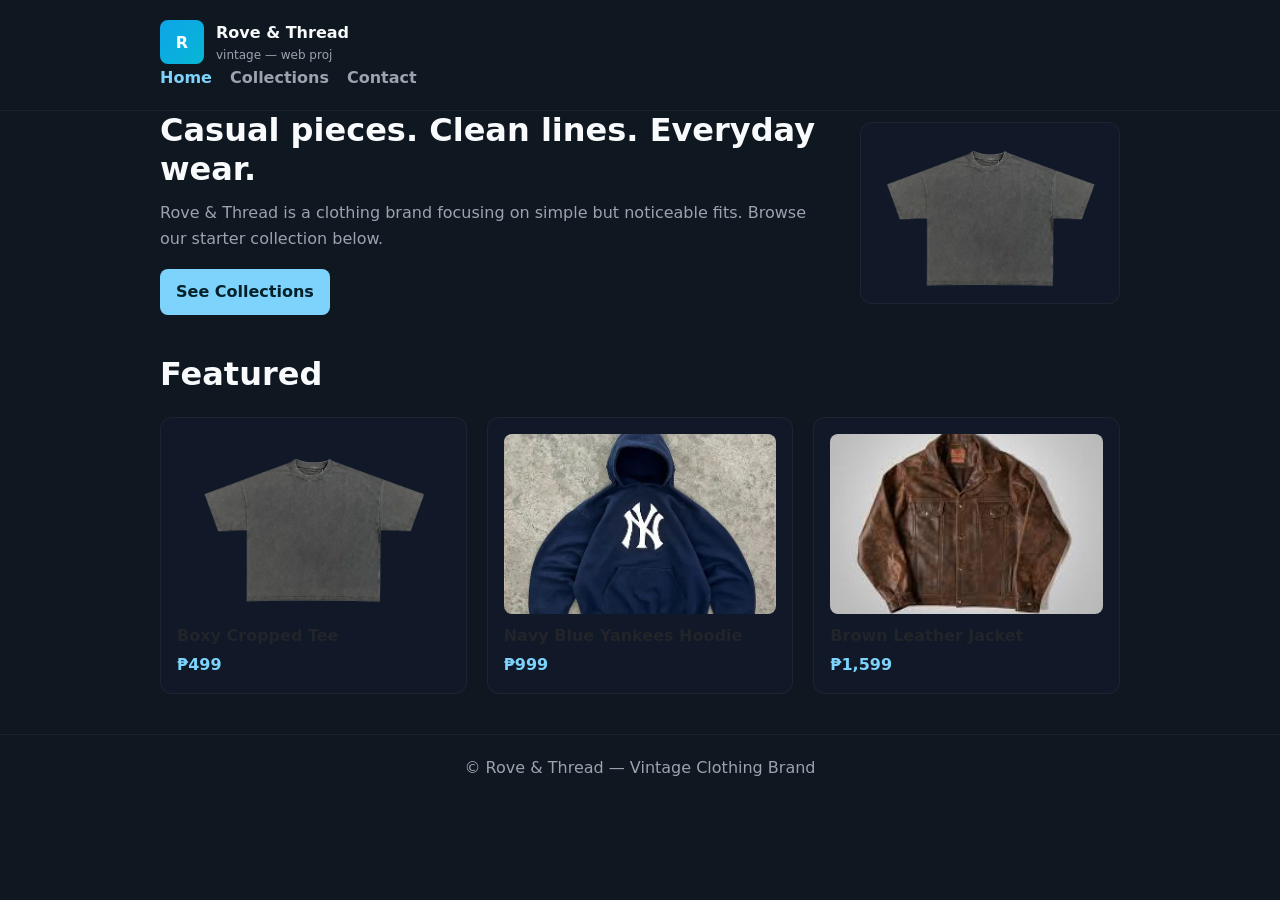
<file: index.html>
<!DOCTYPE html>
<html lang="en">
<head>
  <meta charset="UTF-8" />
  <meta name="viewport" content="width=device-width, initial-scale=1.0" />
  <title>Rove & Thread — Vintage Clothing Brand</title>

 
  <link href="https://cdn.jsdelivr.net/npm/bootstrap@5.3.0/dist/css/bootstrap.min.css" rel="stylesheet">

  
  <link rel="stylesheet" href="style.css" />
</head>

<body>
  <header>
    <div class="container brand">
      <div class="logo">R</div>
      <div>
        <div class="brand-title">Rove & Thread</div>
        <div class="brand-sub">vintage — web proj</div>
      </div>
    </div>

    <nav class="container">
      <a href="index.html" class="active">Home</a>
      <a href="collections.html">Collections</a>
      <a href="contact.html">Contact</a>
    </nav>
  </header>

  <main class="container">
    <section class="hero">
      <div class="hero-left">
        <h1>Casual pieces. Clean lines. Everyday wear.</h1>
        <p>Rove & Thread is a clothing brand focusing on simple but noticeable fits. Browse our starter collection below.</p>
        <a class="cta" href="collections.html">See Collections</a>
      </div>

      <div class="hero-img">
        <div class="card card-img">
          <img src="item1.jpg" alt="Sample garment" />
        </div>
      </div>
    </section>

    <h2 class="section-title">Featured</h2>

    <div class="grid">
      <div class="card">
        <img src="item1.jpg" alt="Boxy Cropped Tee" />
        <h3>Boxy Cropped Tee</h3>
        <div class="price">₱499</div>
      </div>

      <div class="card">
        <img src="item2.jpg" alt="Navy Blue Yankees Hoodie" />
        <h3>Navy Blue Yankees Hoodie</h3>
        <div class="price">₱999</div>
      </div>

      <div class="card">
        <img src="item3.jpg" alt="Brown Leather Jacket" />
        <h3>Brown Leather Jacket</h3>
        <div class="price">₱1,599</div>
      </div>
    </div>
  </main>

  <footer>
    © Rove & Thread — Vintage Clothing Brand
  </footer>
</body>
</html>
</file>
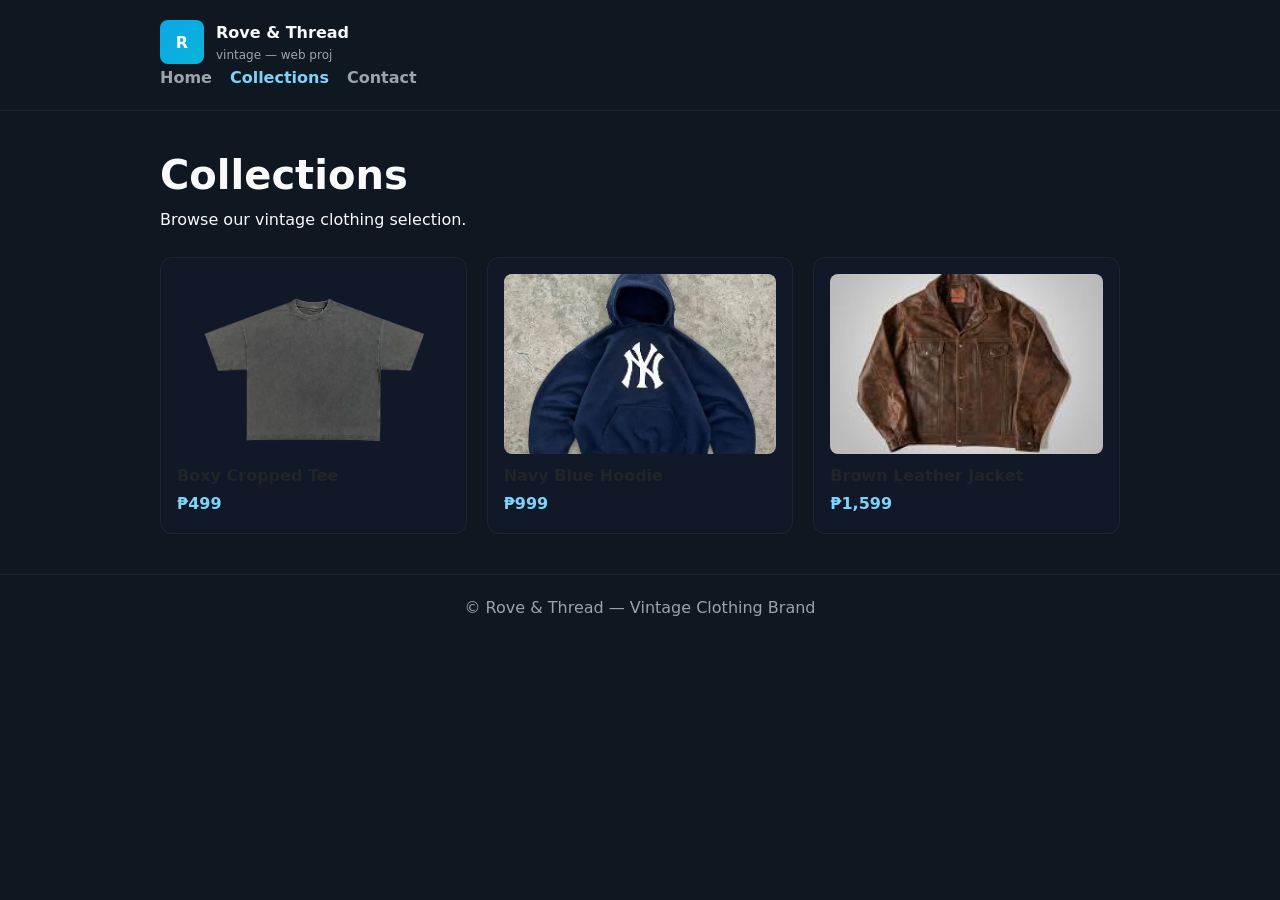
<file: collection.html>
<!DOCTYPE html>
<html lang="en">
<head>
  <meta charset="UTF-8">
  <meta name="viewport" content="width=device-width, initial-scale=1.0">
  <title>Collections — Rove & Thread</title>

 
  <link href="https://cdn.jsdelivr.net/npm/bootstrap@5.3.0/dist/css/bootstrap.min.css" rel="stylesheet">

  <link rel="stylesheet" href="style.css">
</head>

<body>

<header>
  <div class="container brand">
    <div class="logo">R</div>
    <div>
      <div class="brand-title">Rove & Thread</div>
      <div class="brand-sub">vintage — web proj</div>
    </div>
  </div>

  <nav class="container">
    <a href="index.html">Home</a>
    <a href="collections.html" class="active">Collections</a>
    <a href="contact.html">Contact</a>
  </nav>
</header>

<main class="container">
  <h1 class="section-title">Collections</h1>
  <p class="hero p-muted">Browse our vintage clothing selection.</p>

  <div class="grid">

    <div class="card">
      <img src="item1.jpg" alt="Boxy Cropped Tee">
      <h3>Boxy Cropped Tee</h3>
      <div class="price">₱499</div>
    </div>

    <div class="card">
      <img src="item2.jpg" alt="Hoodie">
      <h3>Navy Blue Hoodie</h3>
      <div class="price">₱999</div>
    </div>

    <div class="card">
      <img src="item3.jpg" alt="Jacket">
      <h3>Brown Leather Jacket</h3>
      <div class="price">₱1,599</div>
    </div>

  </div>
</main>

<footer>
  © Rove & Thread — Vintage Clothing Brand
</footer>

</body>
</html>
</file>
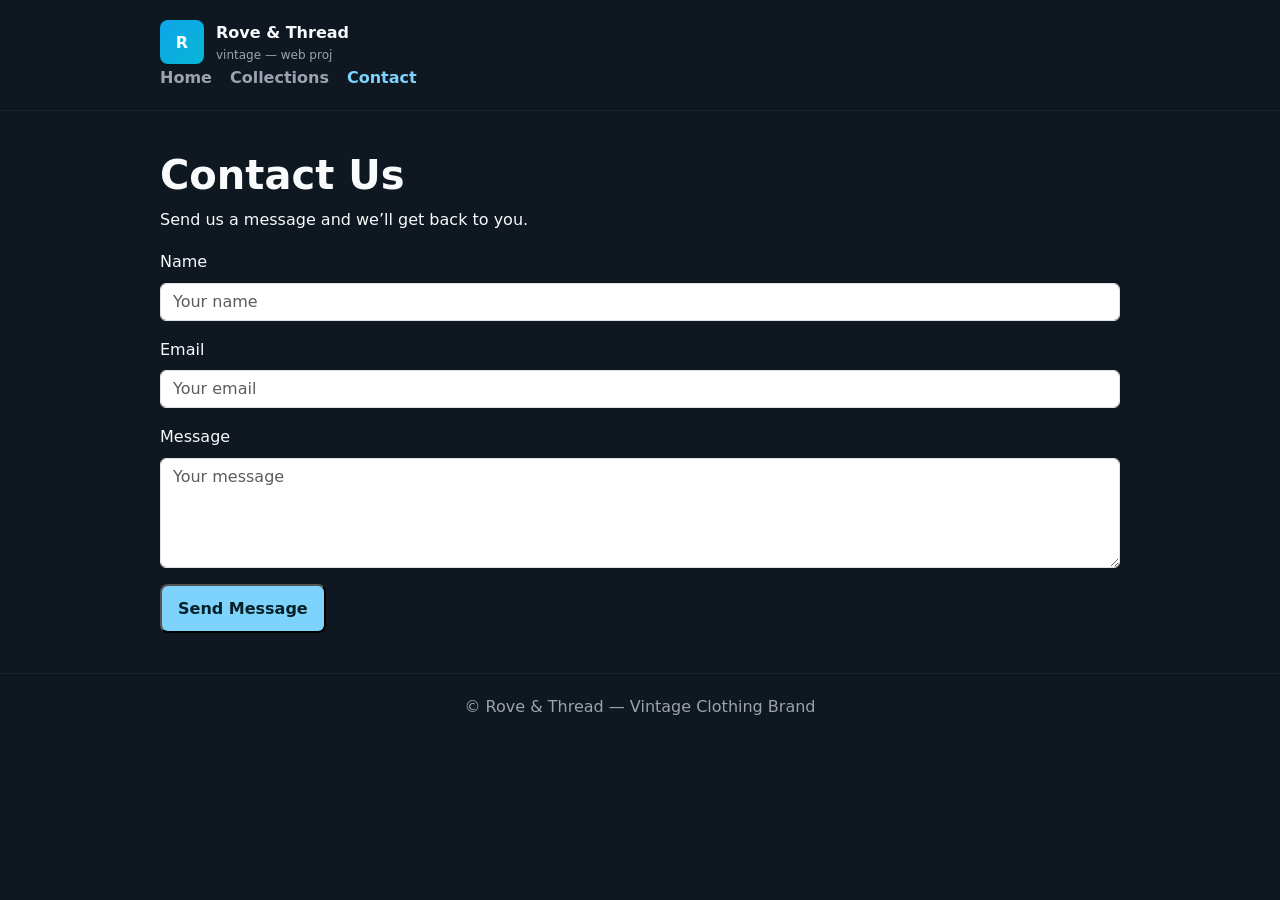
<file: contact.html>
<!DOCTYPE html>
<html lang="en">
<head>
  <meta charset="UTF-8">
  <meta name="viewport" content="width=device-width, initial-scale=1.0">
  <title>Contact — Rove & Thread</title>

  
  <link href="https://cdn.jsdelivr.net/npm/bootstrap@5.3.0/dist/css/bootstrap.min.css" rel="stylesheet">

  <link rel="stylesheet" href="style.css">
</head>

<body>

<header>
  <div class="container brand">
    <div class="logo">R</div>
    <div>
      <div class="brand-title">Rove & Thread</div>
      <div class="brand-sub">vintage — web proj</div>
    </div>
  </div>

  <nav class="container">
    <a href="index.html">Home</a>
    <a href="collections.html">Collections</a>
    <a href="contact.html" class="active">Contact</a>
  </nav>
</header>

<main class="container">
  <h1 class="section-title">Contact Us</h1>
  <p class="hero p-muted">Send us a message and we’ll get back to you.</p>

  <form class="contact-form">

    <div class="mb-3">
      <label class="form-label">Name</label>
      <input type="text" class="form-control" placeholder="Your name">
    </div>

    <div class="mb-3">
      <label class="form-label">Email</label>
      <input type="email" class="form-control" placeholder="Your email">
    </div>

    <div class="mb-3">
      <label class="form-label">Message</label>
      <textarea class="form-control" rows="4" placeholder="Your message"></textarea>
    </div>

    <button type="submit" class="cta">Send Message</button>

  </form>
</main>

<footer>
  © Rove & Thread — Vintage Clothing Brand
</footer>

</body>
</html>
</file>
<file: style.css>
:root {
  --bg: #0f1720;
  --card: #111827;
  --muted: #9ca3af;
  --accent: #7dd3fc;
  --white: #f8fafc;
}

* {
  box-sizing: border-box;
  margin: 0;
  padding: 0;
}

body {
  background: var(--bg);
  color: var(--white);
  font-family: Inter, system-ui, Arial, sans-serif;
  line-height: 1.6;
}

h1,
h2,
h3 {
  font-weight: 700;
}

a {
  color: var(--accent);
  text-decoration: none;
  transition: 0.2s ease;
}

a:hover {
  opacity: 0.8;
}

header {
  padding: 20px;
  border-bottom: 1px solid rgba(255, 255, 255, 0.05);
  display: flex;
  justify-content: space-between;
  align-items: center;
  flex-wrap: wrap;
}

.container {
  max-width: 1000px;
  margin: 0 auto;
  padding: 0 20px;
}

.brand {
  display: flex;
  gap: 12px;
  align-items: center;
}

.logo {
  width: 44px;
  height: 44px;
  border-radius: 8px;
  background: linear-gradient(135deg, #0ea5e9, #06b6d4);
  display: flex;
  align-items: center;
  justify-content: center;
  font-weight: 800;
}

.brand-title {
  font-weight: 800;
}

.brand-sub {
  font-size: 12px;
  color: var(--muted);
}

nav {
  display: flex;
  gap: 18px;
}

nav a {
  font-weight: 600;
  color: var(--muted);
}

nav a:hover,
nav a.active {
  color: var(--accent);
}

main {
  padding: 40px 0;
}

.hero {
  display: flex;
  gap: 40px;
  align-items: center;
  flex-wrap: wrap;
}

.hero-left {
  flex: 1;
  min-width: 260px;
}

.hero h1 {
  font-size: 32px;
  margin-bottom: 12px;
}

.hero p {
  color: var(--muted);
  margin-bottom: 18px;
}

.hero-img {
  width: 260px;
}

.cta {
  display: inline-block;
  background: var(--accent);
  color: #042029;
  padding: 10px 16px;
  border-radius: 8px;
  font-weight: 700;
  transition: 0.3s;
}

.cta:hover {
  transform: scale(1.05);
}

.section-title {
  margin-top: 40px;
}

.grid {
  display: grid;
  grid-template-columns: repeat(auto-fit, minmax(220px, 1fr));
  gap: 20px;
  margin-top: 24px;
}

.card {
  background: var(--card);
  padding: 16px;
  border-radius: 12px;
  border: 1px solid rgba(255, 255, 255, 0.05);
  transition: transform 0.3s ease;
}

.card-img {
  padding: 0;
  overflow: hidden;
}

.card:hover {
  transform: translateY(-6px);
}

.card img {
  width: 100%;
  height: 180px;
  object-fit: cover;
  border-radius: 8px;
}

.card h3 {
  margin: 12px 0 6px;
  font-size: 16px;
}

.price {
  color: var(--accent);
  font-weight: 700;
}

footer {
  padding: 20px;
  border-top: 1px solid rgba(255, 255, 255, 0.05);
  text-align: center;
  color: var(--muted);
  margin-top: 40px;
}

@media (max-width: 768px) {
  .hero {
    flex-direction: column;
  }

  .hero h1 {
    font-size: 26px;
  }
}
</file>
